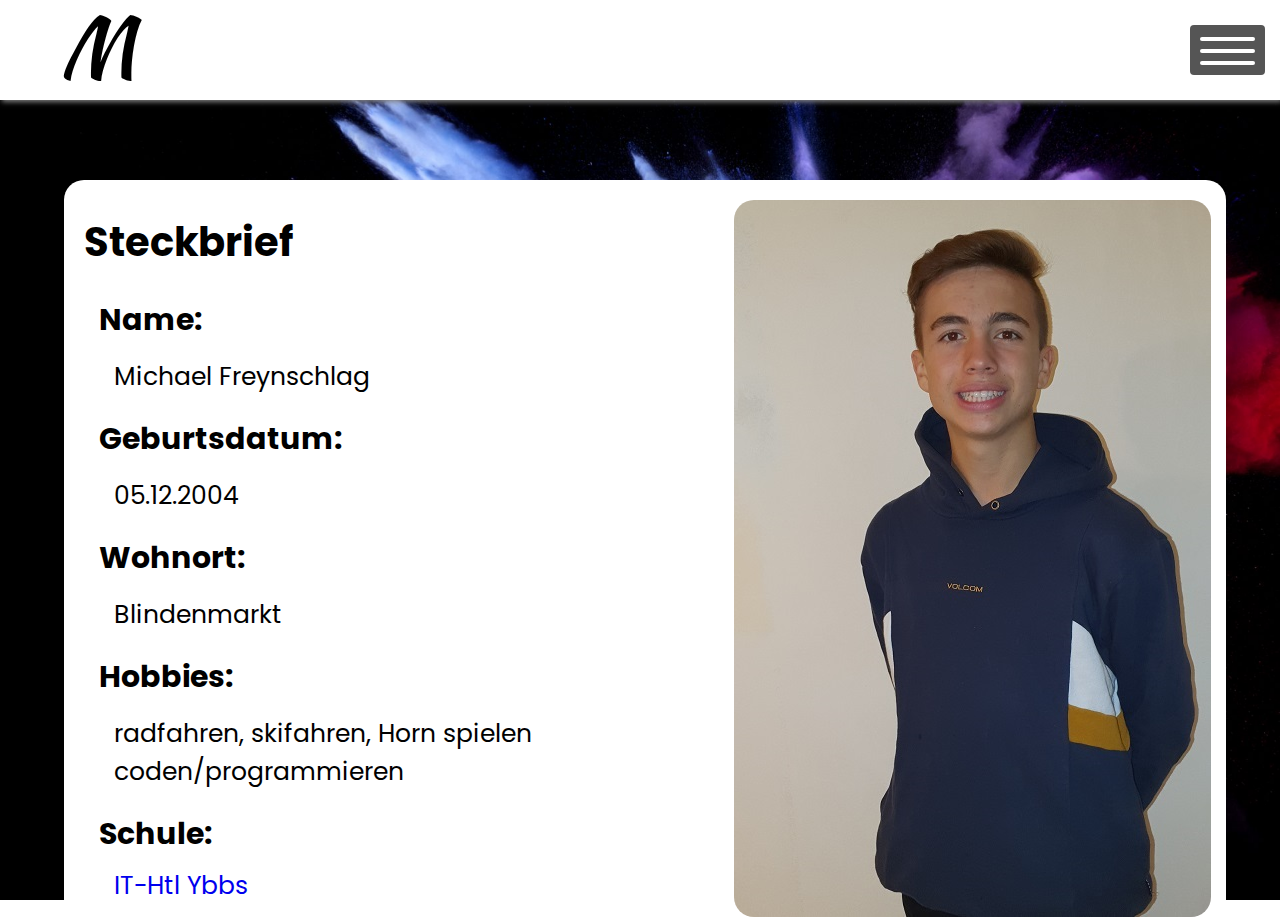
<file: index.html>
<!DOCTYPE html>
<html lang="de">
	<head>
		<meta charset="utf-8"> 
		<meta name="description" content="Auf dieser Seite erfahren Sie alle wichtigen und persönlichen Daten über Michael Freynschlag.">
		<meta name="keywords" content="Michael Freynschlag, Steckbrief, Persönliche Daten">
		<meta name="author" content="Michael Freynschlag">
		
		<link href="style/sytle.css" rel="stylesheet" type="text/css">
		<link href="../img/favicon.png" rel="shortcut icon" type="x-image/icon">
		<link rel="stylesheet" href="https://cdnjs.cloudflare.com/ajax/libs/font-awesome/4.7.0/css/font-awesome.min.css">
		
		<title>Startseite | Michael Freynschlag</title>
	</head>
	
	<body>
		
			<nav>
				<div id="logo">
					<p>M</p>
				</div>
				
					<ul class="nav-links">
						<li><a href="index.html" class="activ">Startseite</a></li>
						<li><a href="ueber-mich/ubermich.html">Über mich</a></li>
						<li><a href="kontakt/kontakt.html">Kontakt</a></li>
						<li><a href="galerie/galerie.html">Fotogalerie</a></li>
					</ul>
						<div class="row">
							<input type="checkbox" id="hamburg">
							<label for="hamburg" class="hamburg">
								<span class="line"></span>
								<span class="line"></span>
								<span class="line"></span>
							</label>
			<nav class="topmenu">
				  <ul>
					  	<li><a href="index.html" class="activ">Startseite</a></li>
					  	<li><a href="ueber-mich/ubermich.html">Über Mich</a></li>
						<li><a href="kontakt/kontakt.html">Kontakt</a></li>
					  	<li><a href="galerie/galerie.html">Fotogalerie</a></li>
				  </ul>
		   </nav>
		</div>
			</nav>
			
			
			
		<div class="content">
				<img src="img/portrait.jpg" alt="Michael Freynschlag | Portrait" title="Michael Freynschlag">
				
				<h1>Steckbrief</h1>
					<h3>Name:</h3>
						<p>Michael Freynschlag</p>
					<h3>Geburtsdatum:</h3>
						<p>05.12.2004</p>
					<h3>Wohnort:</h3>
						<p>Blindenmarkt</p>
					<h3>Hobbies:</h3>
						<p>radfahren, skifahren, Horn spielen <br>
							coden/programmieren</p>
					<h3>Schule:</h3>
						<a href="http://www.sz-ybbs.ac.at/~sz-ybbs/news/aktuell/" target="_blank">IT-Htl Ybbs</a>
		</div>
	</body>
</html>
</file>
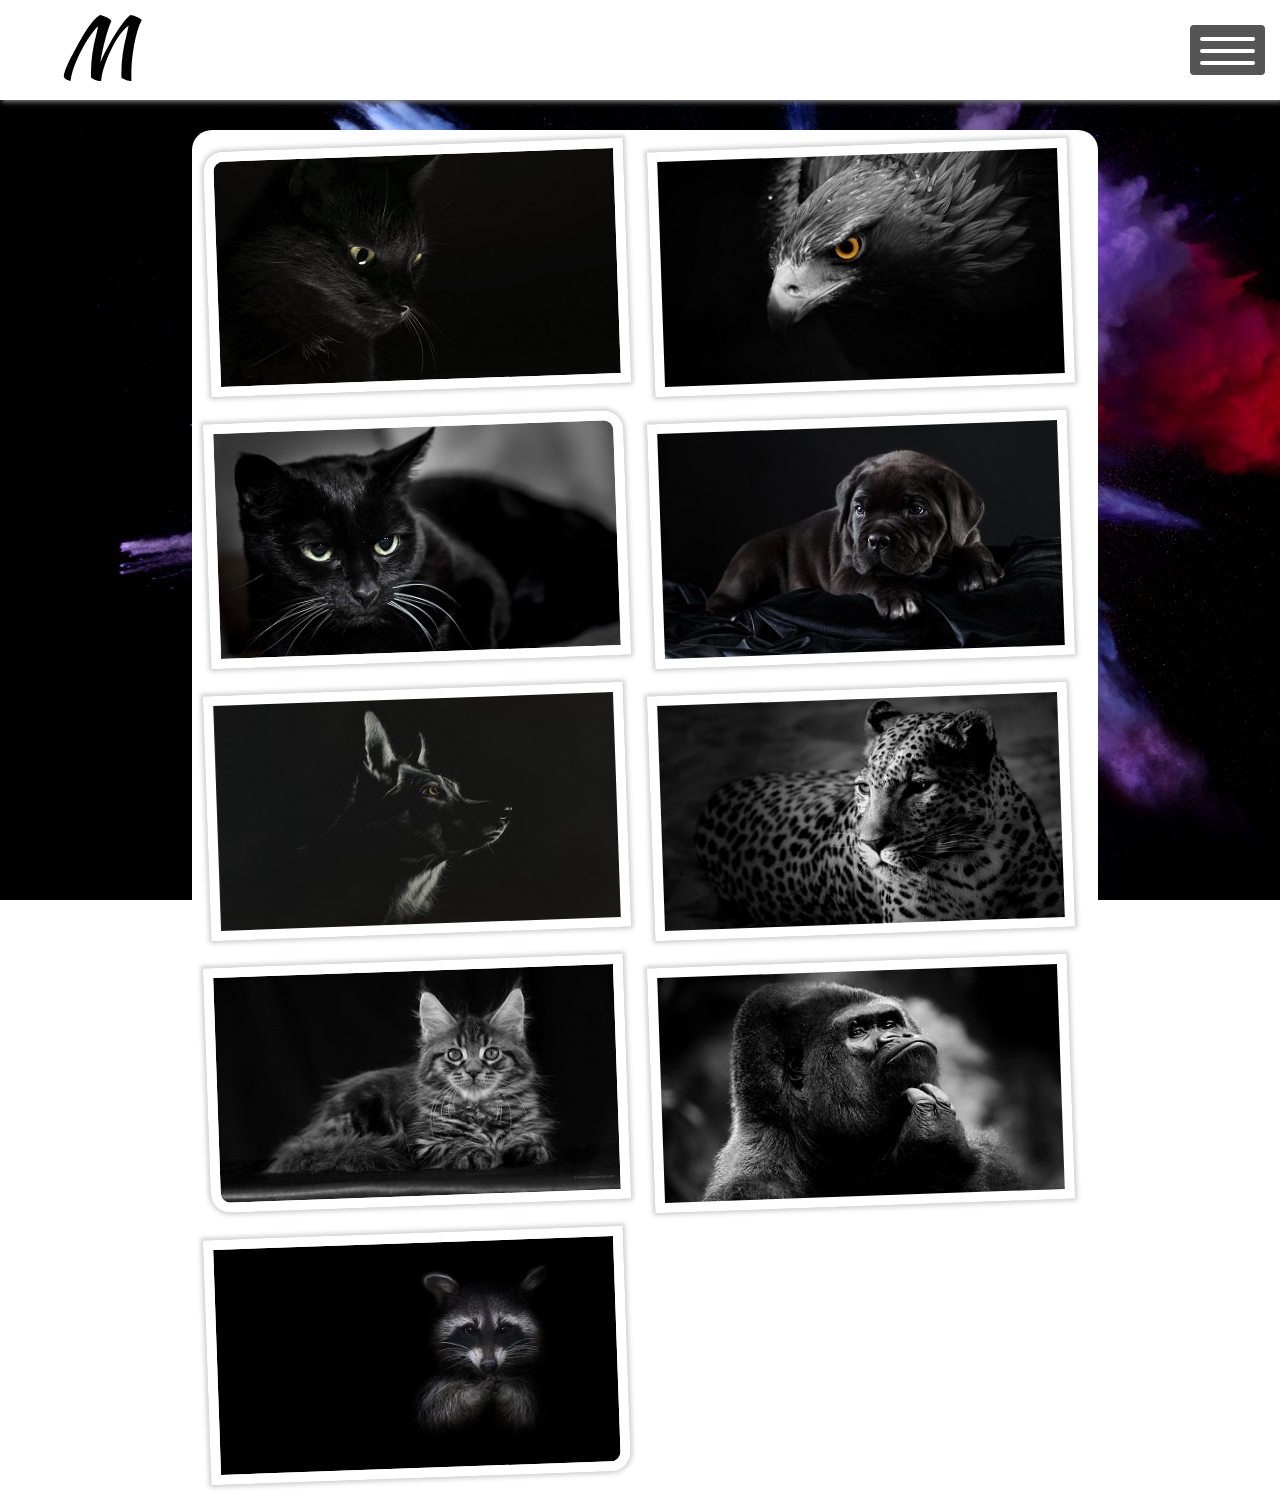
<file: galerie/galerie.html>
<!DOCTYPE html>
<html lang="de">
	<head>
		<meta charset="utf-8">
		<link href="../style/stylegalerie.css" rel="stylesheet" type="text/css">
		<link href="../img/favicon.png" rel="shortcut icon" type="x-image/icon">
		<title>Über mich</title>
	</head>
	
	<body>
		<div class="wrapper">
			<nav>
				<div id="logo">
					<p>M</p>
				</div>
					<ul class="nav-links">
						<li><a href="../index.html">Startseite</a></li>
						<li><a href="../ueber-mich/ubermich.html">Über mich</a></li>
						<li><a href="../kontakt/kontakt.html">Kontakt</a></li>
						<li><a href="../galerie/galerie.html"  class="activ">Fotogalerie</a></li>
					</ul>
		
					<div class="row">
						<input type="checkbox" id="hamburg">
						<label for="hamburg" class="hamburg">
							<span class="line"></span>
							<span class="line"></span>
							<span class="line"></span>
						</label>
			<nav class="topmenu">
				  <ul>
					  	<li><a href="../index.html">Startseite</a></li>
					  	<li><a href="../ueber-mich/ubermich.html">Über Mich</a></li>
						<li><a href="../kontakt/kontakt.html">Kontakt</a></li>
					  	<li><a href="../galerie/galerie.html"  class="activ">Fotogalerie</a></li>
				  </ul>
		   	</nav>
					</div>
			</nav>
		</div>
		
		<div class="content">
			<a href="../img/bild1.JPG" target="_blank" class="big"><img src="../img/bild1_klein.jpg" id="left-top" alt="Katze"></a>
			<a href="../img/bild2.jpg" target="_blank" class="big"><img src="../img/bild2_klein.jpg" alt="Adler"></a>
			<a href="../img/bild3.jpg" target="_blank" class="big"><img src="../img/bild3_klein.jpg" id="right-top" alt="Katze"></a>
			<a href="../img/bild4.jpg" target="_blank" class="big"><img src="../img/bild4_klein.jpg" alt="Hund"></a>
			<a href="../img/bild5.jpg" target="_blank" class="big"><img src="../img/bild5_klein.jpg" alt="Hund"></a>
			<a href="../img/bild6.jpg" target="_blank" class="big"><img src="../img/bild6_klein.jpg" alt="Leopard"></a>
			<a href="../img/bild7.jpg" target="_blank" class="big"><img src="../img/bild7_klein.jpg" id="left-bottom" alt="Katze"></a>
			<a href="../img/bild8.jpg" target="_blank" class="big"><img src="../img/bild8_klein.jpg" alt="Gorilla"></a>
			<a href="../img/bild9.jpg" target="_blank" class="big"><img src="../img/bild9_klein.jpg" id="right-bottom" alt="Waschbär"></a>
		</div>
	</body>
	
</html>
</file>
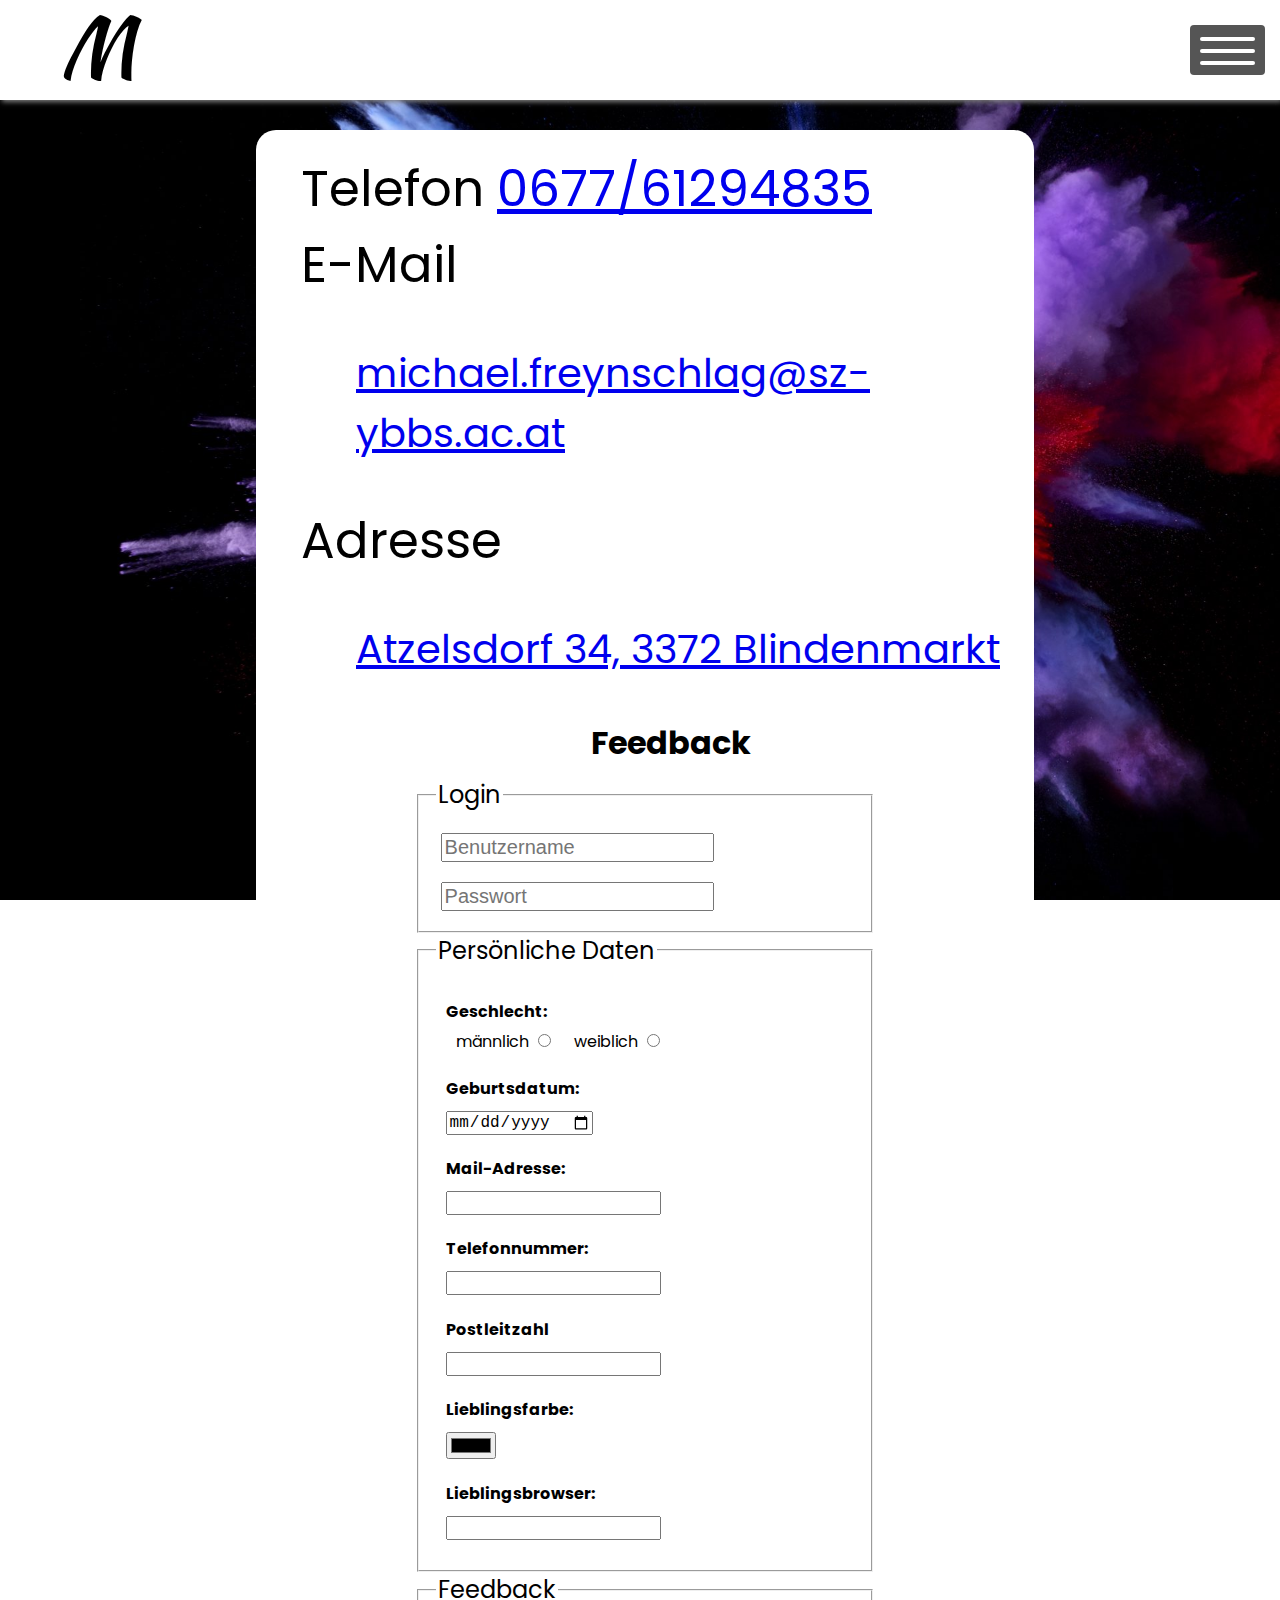
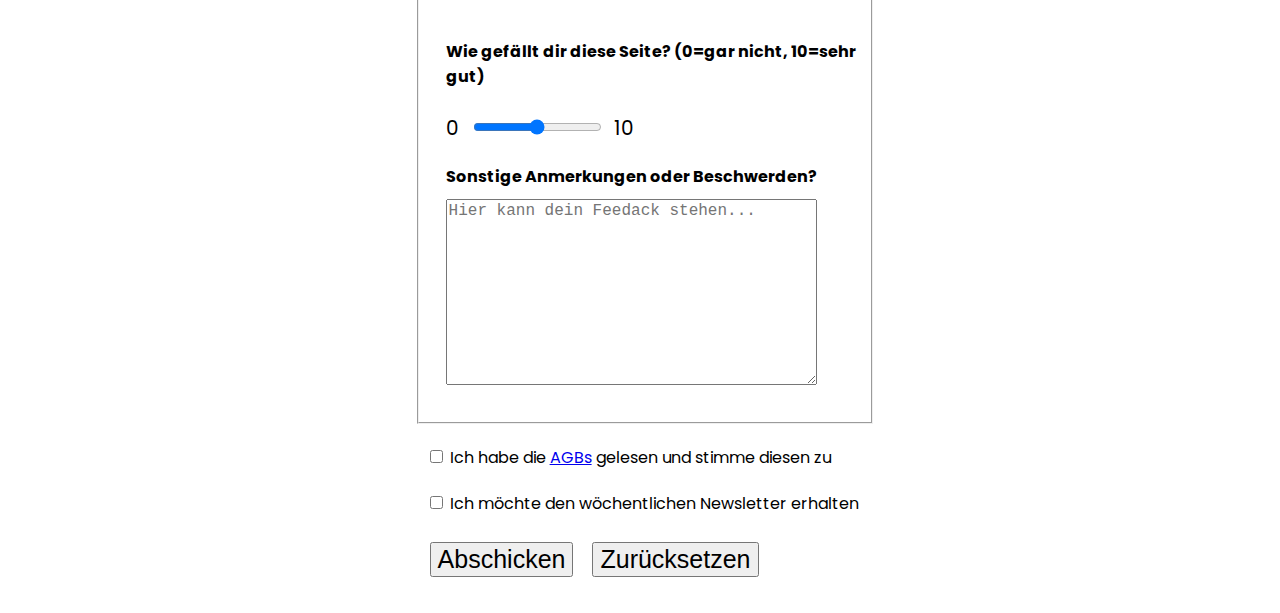
<file: kontakt/kontakt.html>
<!DOCTYPE html>
<html lang="de">
	<head>
		<meta charset="utf-8">
		<link href="../style/stylekontakt.css" rel="stylesheet" type="text/css">
		<link href="../img/favicon.png" rel="shortcut icon" type="x-image/icon">
		<title>Kontakt</title>
	</head>
	
	<body>
			<nav>
				<div id="logo">
					<p>M</p>
				</div>
					<div id="icon">
						<ul class="nav-links">
							<li><a href="../index.html">Startseite</a></li>
							<li><a href="../ueber-mich/ubermich.html">Über mich</a></li>
							<li><a href="../kontakt/kontakt.html" class="activ">Kontakt</a></li>
							<li><a href="../galerie/galerie.html">Fotogalerie</a></li>
						</ul>

						<div class="row">
							<input type="checkbox" id="hamburg">
							<label for="hamburg" class="hamburg">
								<span class="line"></span>
								<span class="line"></span>
								<span class="line"></span>
							</label>
					<nav class="topmenu">
						  <ul>
							  	<li><a href="../index.html">Startseite</a></li>
							  	<li><a href="../ueber-mich/ubermich.html">Über Mich</a></li>
								<li><a href="../kontakt/kontakt.html"  class="activ">Kontakt</a></li>
							  	<li><a href="../galerie/galerie.html">Fotogalerie</a></li>
						  </ul>
		   			</nav>
				</div>
				</div>
		</nav>
		
			<div class="content">
				<ul>
					<li>Telefon
						<a id="tel" href="tel:+4361294835">0677/61294835</a>
					</li>
					<li>E-Mail
						<p><a href="mailto:michael.freynschlag@sz-ybbs.ac.at" target="_blank" id="email1">michael.freynschlag@sz-ybbs.ac.at</a>
						
						</p>
					</li>
					<li>Adresse
						<p><a href="https://goo.gl/maps/TCCw8xHhYd9R4c8n6" target="_blank" id="adresse">Atzelsdorf 34, 3372 Blindenmarkt</a></p>
					</li>
				</ul>
				
				<h2>Feedback</h2>
				
				<div id="formular">
					<form id="feedback" action="mailto:michael.freynschlag@sz-ybbs.ac.at" method="post">
						
						<fieldset>
							
							<legend>Login</legend>

							<input type="text" id="benutzername" name="Benutzername"  maxlength="25" placeholder="Benutzername">

							<input type="password" id="password" name="Benutzername" maxlength="25" placeholder="Passwort">
							
						</fieldset>

						<fieldset>
							
							<legend>Persönliche Daten</legend>

							<h4>Geschlecht:</h4>
							<p id="gender">
							männlich
							<input type="radio" id="gender_male" name="Geschlecht"> 
							&nbsp;&nbsp;&nbsp;
							weiblich
							<input type="radio" id="gender_female" name="Geschlecht"> 
							</p>

							<h4>Geburtsdatum:</h4>
							<input type="date" id="date" name="Geburtsdatum">

							<h4>Mail-Adresse:</h4>
							<input type="email" id="mail" name="E-Mail" >

							<h4>Telefonnummer:</h4>
							<input type="tel" id="number" name="Telefonnummer">

							<h4>Postleitzahl</h4>
							<input type="number" id="post" name="Postleitzahl">

							<h4>Lieblingsfarbe:</h4>
							<input type="color" id="colour" name="Farbe">

							<h4>Lieblingsbrowser:</h4>
							<input list="browsers" id="list">
								<datalist id="browsers">
									<option value="Internet Explorer">
									<option value="Firefox">
									<option value="Google Chrome">
									<option value="Opera">
									<option value="Safari">		
								</datalist>

							</fieldset>

						<fieldset>
							
							<legend>Feedback</legend>

							<h4>Wie gefällt dir diese Seite? (0=gar nicht, 10=sehr gut)</h4>
							<p id="bewertung">0<input type="range" id="like" name="Regler" min="0" max="10" >&nbsp; 10</p>

							<h4>Sonstige Anmerkungen oder Beschwerden?</h4>
							<textarea rows="10" id="text" cols="35" placeholder="Hier kann dein Feedack stehen..."></textarea>

						</fieldset>

							<p><input type="checkbox" name="Checkbox" id="checkbox_AGB"> Ich habe die <a href="#">AGBs</a> gelesen und stimme diesen zu</p>
							<p><input type="checkbox" name="Checkbox" id="checkbox"> Ich möchte den wöchentlichen Newsletter erhalten</p>

							<button type="submit" id="submit" name="Abschicken">Abschicken</button>
							<button type="reset" id="reset" name="Zurücksetzen">Zurücksetzen</button>
						
					</form>
				</div>
			
			</div>
	</body>
	
</html>
</file>
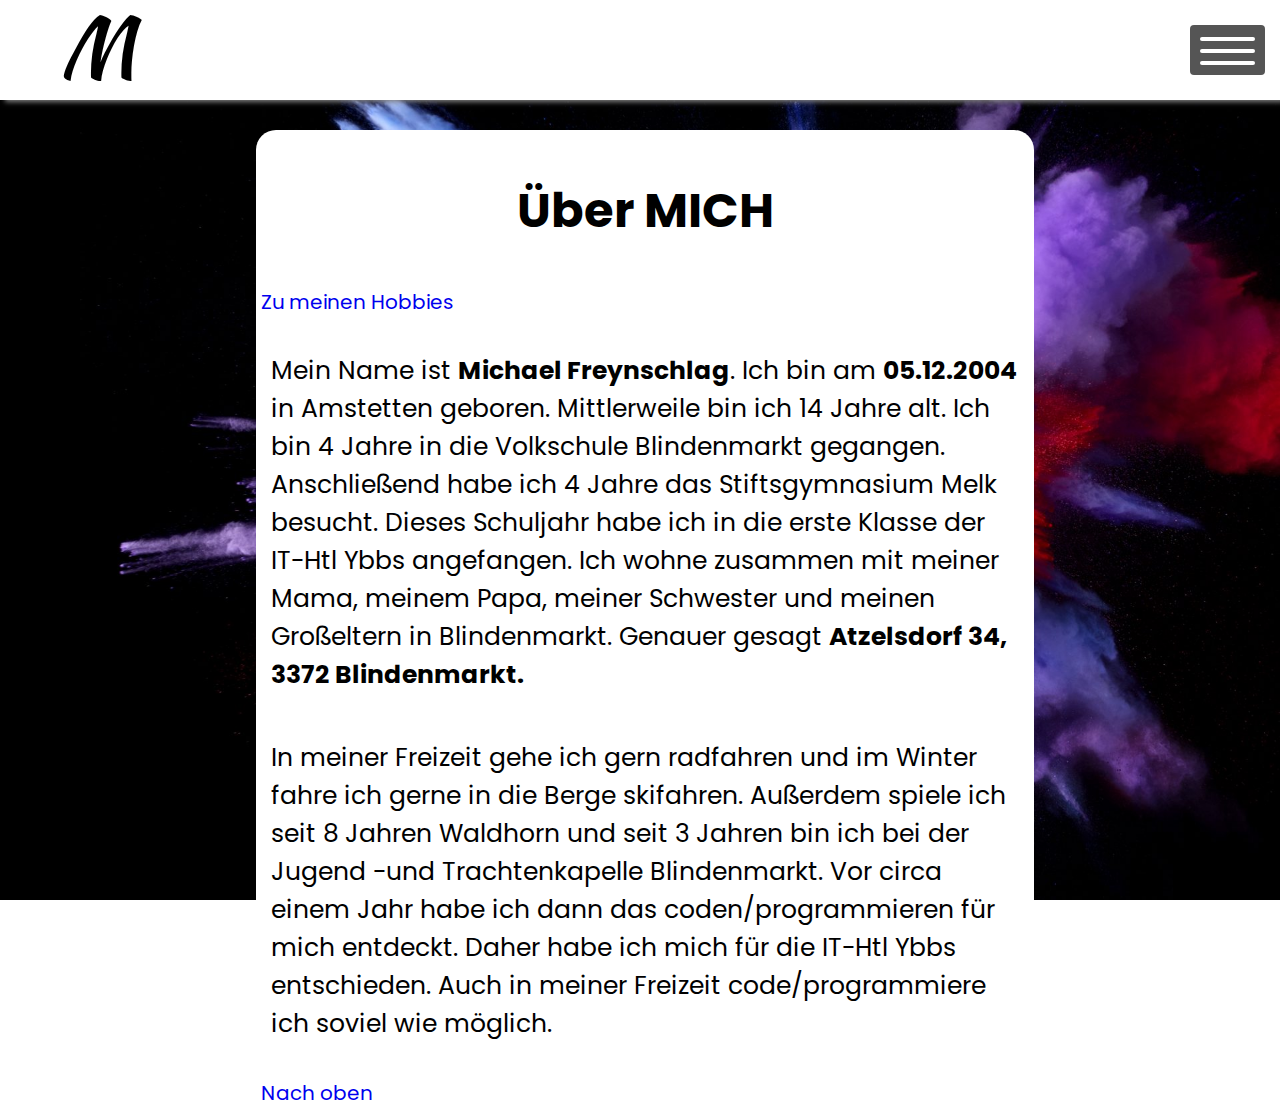
<file: ueber-mich/ubermich.html>
<!DOCTYPE html>
<html lang="de">
	<head>
		<meta charset="utf-8">
		<link href="../style/styleubermich.css" rel="stylesheet" type="text/css">
		<link href="../img/favicon.png" rel="shortcut icon" type="x-image/icon">
		<title>Über mich</title>
	</head>
	
	<body>
		<div class="wrapper">
			<nav>
				<div id="logo">
					<p>M</p>
				</div>
					<ul class="nav-links">
						<li><a href="../index.html">Startseite</a></li>
						<li><a href="ubermich.html" class="activ">Über mich</a></li>
						<li><a href="../kontakt/kontakt.html">Kontakt</a></li>
						<li><a href="../galerie/galerie.html">Fotogalerie</a></li>
					</ul>
		
					<div class="row">
						<input type="checkbox" id="hamburg">
						<label for="hamburg" class="hamburg">
							<span class="line"></span>
							<span class="line"></span>
							<span class="line"></span>
						</label>
			<nav class="topmenu">
				  <ul>
					  	<li><a href="../index.html">Startseite</a></li>
					  	<li><a href="ubermich.html" class="activ">Über Mich</a></li>
						<li><a href="../kontakt/kontakt.html">Kontakt</a></li>
					  	<li><a href="../galerie/galerie.html">Fotogalerie</a></li>
				  </ul>
		   </nav>
				</div>
		</nav>
			
			<div class="content">
				<h2 id="oben">Über MICH</h2>
				<a href="#hobbies"  class="jump">Zu meinen Hobbies</a>
				<p>
					Mein Name ist <span class="fett">Michael Freynschlag</span>. Ich bin am <span class="fett">05.12.2004</span> in Amstetten geboren. Mittlerweile bin ich 14 Jahre alt. Ich bin 4 Jahre in die Volkschule 		Blindenmarkt gegangen. Anschließend habe ich 4 Jahre das Stiftsgymnasium Melk besucht. Dieses Schuljahr habe ich in die erste Klasse der IT-Htl Ybbs 	 angefangen. Ich wohne zusammen mit meiner Mama, meinem Papa, meiner Schwester und meinen Großeltern in Blindenmarkt. Genauer gesagt <span class="fett">Atzelsdorf 34,     3372 Blindenmarkt.</span></p>
				<p id="hobbies">
					In meiner Freizeit gehe ich gern radfahren und im Winter fahre ich gerne in die Berge skifahren. Außerdem spiele ich seit 8 Jahren Waldhorn und seit 3	  Jahren bin ich bei der Jugend -und Trachtenkapelle Blindenmarkt.		
					Vor circa einem Jahr habe ich dann das coden/programmieren für mich entdeckt. Daher habe ich mich für die IT-Htl Ybbs entschieden. Auch in meiner Freizeit code/programmiere ich soviel wie möglich.
				</p>

				<a href="#oben"  class="jump">Nach oben</a>
			</div>
		</div>
	</body>
	
</html>
</file>
<file: style/sytle.css>
@import url('https://fonts.googleapis.com/css?family=Kaushan+Script|Poppins&display=swap');

body {
	margin: 0px;
	padding: 0px;
	
	background-image: url(../img/hintergrund.jpg);
	background-attachment: fixed;
	background-size: cover;
	background-repeat: no-repeat;
	
	font-family: 'Poppins', sans-serif;
}

nav {
	width: 100%;
	height: 100px;
	top: 0px;
	position: fixed;
	box-shadow: 2px 2px 5px grey;
	
	background-color: white;
	z-index: 1;

}
#logo{
	position: fixed;
}
#logo p  {
	float: left;
	font-size: 5em;
	margin: 5px;
	margin-left: 60px;
	line-height: 1;
	font-family: 'Kaushan Script', sans-serif;
}
			.nav-links {
				float: right;
				justify-content: space-around;
				width: auto;
				margin-right: 70px;
				margin-top: 30px;
			}

			.nav-links a {
				text-decoration: none;
				letter-spacing: 3px;
				font-size: 25px;
				margin: 10px;
				font-size: 32px;
				color: black;

			}
			.nav-links a:hover {
				font-weight: bold;
				color: grey;
			}
			.nav-links li {
				list-style: none;
				display: inline;
				margin: 25px;
			}


.content {
	width: 60%;
	height: auto ;
	margin: auto;
	top: 130px;
	left: 20%; 
	position: absolute;
	padding: 5px;
	border-radius: 20px;
	
	
	background-color: white;
}
img {
	border-radius: 20px;
	float: right;
	margin-top: 15px;
	margin-left: 25px;
	margin-right: 10px;
	transition: all 0.4s ease-out;
}
h1	{
	font-size: 2.5em;
	margin-bottom: 20px;
	margin-left: 15px;

}
h2 {
	float: right;
	margin-right: 25%;
	font-size: 2em;
	margin-bottom: 5px;
	margin-top: 7px;
}
h3 {
	margin-top: 5px;
	margin-bottom: 5px;
	padding: 5px;
	font-size: 30px;
	margin-left: 25px;
}
p {
	margin-bottom: 15px;
	margin-top: 10px;
	margin-left: 45px;
	font-size: 25px;	
}
a {
	margin-bottom: -70px;
	margin-top: -40px;
	margin-left: 45px;
	font-size: 25px;
	text-decoration: none;

}
a:hover {
	font-weight: bold;
}
.nav-links a.activ {
	font-weight: bold;
	pointer-events: none;
}

.row {
	visibility: hidden;
}
.topmenu { 
	visibility: hidden;
}

@media screen and (max-width:1350px) {
	 
	.nav-links {
		visibility: hidden;
		position: absolute;
		margin-right: 0px;
		width: 45%;
		right:  0px;
		height: 50%;
		top: 67px;
		background-color: rgba(250, 250, 250, 0.8);
		display: flex;
		flex-direction: column;
		align-items: center;
	}
	
	.nav-links {
		opacity: 1;
	}
	
	.row {
		visibility: visible;
	}
	.topmenu {
		visibility: visible;
	}
	
				label.hamburg
			{ 
				display: block;
				background: #555; width: 75px; height: 50px; 
				position: relative; 
				float: right;
				margin-top: 25px;
				margin-right: 15px;
				border-radius: 4px; 
			}

			input#hamburg {display:none}
			
			.line
			{ 
				position: absolute; 
				left:10px;
				height: 4px; width: 55px; 
				background: #fff; border-radius: 2px;
				display: block; 
				transition: 0.5s; 
				transform-origin: center; 
			}

			.line:nth-child(1) { top: 12px; }
			.line:nth-child(2) { top: 24px; }
			.line:nth-child(3) { top: 36px; }

			#hamburg:checked + .hamburg .line:nth-child(1)
			{
				transform: translateY(12px) rotate(-45deg);
			}

			#hamburg:checked + .hamburg .line:nth-child(2)
			{
				opacity:0;
			}

			#hamburg:checked + .hamburg .line:nth-child(3)
			{
				transform: translateY(-12px) rotate(45deg);
			}
			
			nav.topmenu 
			{ 
				
				height: auto; 
				max-height:0; 
				overflow: hidden;
				background-color: (255, 255, 255, 0.8);
				float: right;
				margin-top:;
				width:100%;
				transition: all 0.5s;
			}
			
			nav.topmenu ul { padding-left: 1em;}
			nav.topmenu ul li { list-style-type: none; color: white; padding-top: 1ex; padding-bottom: 1ex; padding: 5ex; text-align: center;  }
			nav.topmenu ul li:last-child{border-bottom: 0;}
			nav.topmenu ul li a { color: black; text-decoration: none; display: block; font-size: 2em; }
		
			#hamburg:checked + .hamburg  + nav.topmenu {max-height: 600px;}
	
	a.activ {
		font-weight: bold;
		pointer-events: none;
	}
	
	a:hover {
		font-weight: bold;
		color: deepskyblue;
		
	}
	
	nav.topmenu a:hover {
		font-weight: bold;
		color: deepskyblue;
		
	}
	

}
@media screen and (max-width: 1450px) {
	
	img {
	border-radius:20px;
	}
	
	.content {
	width: 90%;
	height: auto ;
	margin: auto;
	margin-top: 50px;
	padding: 5px;
	border-radius: 20px;
	position: absolute;
	left: 5%;
	background-color: white;

	}
	
}

@media screen and (max-width: 950px) {
	
	.content {
		width: 57%;
		height: auto ;
		margin: auto;
		margin-top: 50px;
		left: 22%;
		padding: 5px;
		border-radius: 20px;
	}
	img {
		float: left;
		margin-left: 5px;
		border-radius: 20px;
	}
	h2 {
		float: left;
		margin-right: 60%;
		font-size: 2em;
		margin-bottom: 52px;
		margin-top: 30px;
	}
	h3 {
		margin-top: 100px;
		font-size: 30px;
		margin-left: 10px;
	}

	
}

@media screen and (max-width: 850px) {
	
	.content {
		width: 65%;
	}
	img {
		float: left;
	}
}

@media screen and (max-width: 750px) {
	
	.content {
		width: 74%;
		
	}

}

@media screen and (max-width: 650px) {
	
	.content {
		width: 80%;
	}
}

@media screen and (max-width: 600px) {
	
	.content {
		width: 90%;
	}
}

@media screen and (max-width: 550px) {
	
	.content {
		width: auto;
	}
	img {
		width: 425px;
		height: auto;
	}
	
@media screen and (max-width: 440px) {
	
	.content {
		width:70%;
	}
	img {
		width: 275px;
		height: auto;
	}
}

@media screen and (max-width: 390px) {
	
	.content {
		width:70%;

	}
	img {
		width: 250px;
		height: auto;
	}
}

@media screen and (max-width: 340px) {
	
	.content {
		width:70%;

	}
	img {
		width:200px;
		height: auto;
	}
}
</file>
<file: style/stylegalerie.css>
@import url('https://fonts.googleapis.com/css?family=Kaushan+Script|Poppins&display=swap');

body {
	margin: 0px;
	padding: 0px;
	
	background-image: url(../img/hintergrund.jpg);
	background-attachment: fixed;
	background-size: cover;
	background-repeat: no-repeat;
	
	font-family: 'Poppins', sans-serif;
}

nav {
	width: 100%;
	height: 100px;
	top: 0px;
	position: fixed;
	z-index: 1;
	box-shadow: 2px 2px 5px grey;
	
	background-color: white;
}
#logo p {
	float: left;
	font-size: 5em;
	margin: 5px;
	margin-left: 60px;
	line-height: 1;
	font-family: 'Kaushan Script', sans-serif;
}
.nav-links {
	float: right;
	justify-content: space-around;
	width: auto;
	margin-right: 70px;
	margin-top: 30px;
}

.nav-links a {
	text-decoration: none;
	letter-spacing: 3px;
	font-size: 25px;
	margin: 10px;
	font-size: 32px;
	color: black;
	
}
.nav-links a:hover {
	font-weight: bold;
	color: grey;
}
.nav-links li {
	list-style: none;
	display: inline;
	margin: 25px;
}

a.activ {
	font-weight: bold;
	pointer-events: none;
}
.row {
	visibility: hidden;
}
.topmenu {
	visibility: hidden;
}

.content {
	width: 70%;
	height: auto ;
	margin: auto;
	left: 15%;
	margin-top: 130px;
	position: absolute;
	padding: 5px;
	border-radius: 20px;
	
	background-color:  white;
}

img {
	background:#fff;
	margin: 10px;
	padding: 10px;
	opacity: 1;
	box-shadow: 0 0 5px 2px #ccc;
	transform: rotate(-2deg);
	transition: all 0.4s ease-out;
}
img:hover {
	background: grey;
	border-radius: 20px;
	transform: rotate(0deg) scale(1.05);
	z-index: 1;
}

#left-top {
	border-top-left-radius: 20px;
}

#right-top {
	border-top-right-radius: 20px;
}

#left-bottom {
	border-bottom-left-radius: 20px;
}

#right-bottom {
	border-bottom-right-radius: 20px;
}

@media screen and (max-width:1350px) {
	
	.nav-links {
		visibility: hidden;
		position: absolute;
		margin-right: 0px;
		width: 45%;
		right:  0px;
		height: 600px;
		top: 67px;
		background-color: rgba(250, 250, 250, 0.);
		display: flex;
		flex-direction: column;
		align-items: center;
	}
	
	.nav-links {
		opacity: 1;
	}
	
	.row {
		visibility: visible;
	}
	.topmenu {
		visibility: visible;
	}
	
				label.hamburg
			{ 
				display: block;
				background: #555; width: 75px; height: 50px; 
				position: relative; 
				float: right;
				margin-top: 25px;
				margin-right: 15px;
				border-radius: 4px; 
			}

			input#hamburg {display:none}
			
			.line
			{ 
				position: absolute; 
				left:10px;
				height: 4px; width: 55px; 
				background: #fff; border-radius: 2px;
				display: block; 
				transition: 0.5s; 
				transform-origin: center; 
			}

			.line:nth-child(1) { top: 12px; }
			.line:nth-child(2) { top: 24px; }
			.line:nth-child(3) { top: 36px; }

			#hamburg:checked + .hamburg .line:nth-child(1)
			{
				transform: translateY(12px) rotate(-45deg);
			}

			#hamburg:checked + .hamburg .line:nth-child(2)
			{
				opacity:0;
			}

			#hamburg:checked + .hamburg .line:nth-child(3)
			{
				transform: translateY(-12px) rotate(45deg);
			}
			
			nav.topmenu 
			{ 
				
				height: auto; 
				max-height:0; 
				overflow: hidden;
				background-color: (255, 255, 255);
				float: right;
				margin-top:;
				width:100%;
				transition: all 0.5s;
			}
			
			nav.topmenu ul { padding-left: 1em;}
			nav.topmenu ul li { list-style-type: none; color: white; border-bottom: 1px dotted white; padding-top: 1ex; padding-bottom: 1ex; padding: 3ex; text-align: center;  }
			nav.topmenu ul li:last-child{border-bottom: 0;}
			nav.topmenu ul li a { color: black; text-decoration: none; display: block; font-size: 2em; }
		
			#hamburg:checked + .hamburg  + nav.topmenu {max-height: 600px;}
	
	a.activ {
		font-weight: bold;
		pointer-events: none;
	}
	
	nav.topmenu a:hover {
		font-weight: bold;
		color: deepskyblue;
		
	}
}

@media screen and (max-width: 700px) {
	
	.content {
		width: 100%;
		left: 2%;
	}
	
	img {
		margin: auto;
	}
}
</file>
<file: style/stylekontakt.css>
@import url('https://fonts.googleapis.com/css?family=Kaushan+Script|Poppins&display=swap');

body {
	margin: 0px;
	padding: 0px;
	
	background-image: url(../img/hintergrund.jpg);
	background-attachment: fixed;
	background-size: cover;
	background-repeat: no-repeat;
	
	font-family: 'Poppins', sans-serif;
}

nav {
	width: 100%;
	height: 100px;
	top: 0px;
	position: fixed;
	box-shadow: 2px 2px 5px grey;
	
	background-color: white;
	z-index: 1;
}

#logo p {
	float: left;
	font-size: 5em;
	margin: 5px;
	margin-left: 60px;
	line-height: 1;
	font-family: 'Kaushan Script', sans-serif;
}
.nav-links {
	float: right;
	justify-content: space-around;
	width: auto;
	margin-right: 70px;
	margin-top: 30px;
}

.nav-links a {
	text-decoration: none;
	letter-spacing: 3px;
	font-size: 25px;
	margin: 10px;
	font-size: 32px;
	color: black;
	
}
.nav-links a:hover {
	font-weight: bold;
	color: grey;
}
.nav-links li {
	list-style: none;
	display: inline;
	margin: 25px;
}

.content {
	width: 60%;
	height: auto;
	margin: auto;
	margin-top: 130px;
	left: 20%;
	padding: 5px;
	border-radius: 20px;
	overflow: hidden;
	position: absolute;
	
	background-color:  white;
}

.content ul {
	list-style: none;
}

.content ul li {
	font-size: 50px;
}

.content ul li p {
	font-size: 40px;
	margin-left: 55px;
}

.row {
	visibility: hidden;
}
.topmenu {
	visibility: hidden;
}
a.activ {
	font-weight: bold;
	pointer-events: none;
}

#email2 {
	visibility: hidden;
}

h2{
	margin-left: 43%;
	font-size: 2em;
	margin-bottom: 10px;
	
}

legend{
	margin-top: 2px;
	margin-bottom: 5px;
	margin-left: 5px;
	font-size: 1.5em;
}

h4{
	margin-bottom: 0;
	margin-left: 15px;
}

#formular{
	width: 60%;
	margin-left: 20%;

}
#benutzername{
	margin: 10px;
	font-size: 20px;
}
#password{
	margin: 10px;
	font-size: 20px;
}
#gender{
	margin-top: 5px;
	margin-left: 25px;
}

#date{
	margin-left: 15px;
	margin-top: 10px;
	font-size: 16px;
}

#mail{
	margin-left: 15px;
	font-size: 16px;
	margin-top: 10px;
}

#number{
	margin-left: 15px;
	margin-top: 10px;
	font-size: 16px;
}

#post{
	margin-left: 15px;
	margin-top: 10px;
	font-size: 16px;
}
#colour{
	margin-left: 15px;
	margin-top: 10px;
	font-size: 16px;
}

#browsers{
	margin-left: 15px;
	margin-top: 10px;
}

#like{
	margin-left: 15px;
	margin-top: 10px;
}
#list{
	margin-left: 15px;
	margin-top: 10px;
	font-size: 16px;
	margin-bottom: 20px;
}

#bewertung{
	font-size: 20px;
	margin-left: 15px;
}

#text{
	margin-left: 15px;
	margin-top: 10px;
	font-size: 16px;
	margin-bottom: 20px;
}

#checkbox_AGB{
	margin-left: 15px;
	margin-top: 10px;
	font-size: 16px;
}

#checkbox{
	margin-left: 15px;
	margin-top: 10px;
	font-size: 16px;
}
#submit{
	margin-left: 15px;
	margin-top: 10px;
	font-size: 25px;
	margin-bottom: 20px;
}
	
#reset{
	margin-left: 15px;
	margin-top: 10px;
	font-size: 25px;
	margin-bottom: 20px;
}
@media screen and (max-width:1350px) {
	
	.nav-links {
		visibility: hidden;
		position: absolute;
		margin-right: 0px;
		width: 45%;
		right:  0px;
		height: 600px;
		top: 67px;
		background-color: rgba(250, 250, 250, 0.8);
		display: flex;
		flex-direction: column;
		align-items: center;
	}
	
	.nav-links {
		opacity: 1;
	}
	.row {
		visibility: visible;
	}
	.topmenu {
		visibility: visible;
	}
	
				label.hamburg
			{ 
				display: block;
				background: #555; width: 75px; height: 50px; 
				position: relative; 
				float: right;
				margin-top: 25px;
				margin-right: 15px;
				border-radius: 4px; 
			}

			input#hamburg {display:none}
			
			.line
			{ 
				position: absolute; 
				left:10px;
				height: 4px; width: 55px; 
				background: #fff; border-radius: 2px;
				display: block; 
				transition: 0.5s; 
				transform-origin: center; 
			}

			.line:nth-child(1) { top: 12px; }
			.line:nth-child(2) { top: 24px; }
			.line:nth-child(3) { top: 36px; }

			#hamburg:checked + .hamburg .line:nth-child(1)
			{
				transform: translateY(12px) rotate(-45deg);
			}

			#hamburg:checked + .hamburg .line:nth-child(2)
			{
				opacity:0;
			}

			#hamburg:checked + .hamburg .line:nth-child(3)
			{
				transform: translateY(-12px) rotate(45deg);
			}
			
			nav.topmenu 
			{ 
				
				height: auto; 
				max-height:0; 
				overflow: hidden;
				background-color: (255, 255, 255, 0.8);
				float: right;
				margin-top:;
				width:100%;
				transition: all 0.5s;
			}
			
			nav.topmenu ul { padding-left: 1em;}
			nav.topmenu ul li { list-style-type: none; color: white; border-bottom: 1px dotted white; padding-top: 1ex; padding-bottom: 1ex; padding: 3ex; text-align: center;  }
			nav.topmenu ul li:last-child{border-bottom: 0;}
			nav.topmenu ul li a { color: black; text-decoration: none; display: block; font-size: 2em; }
		
			#hamburg:checked + .hamburg  + nav.topmenu {max-height: 600px;}
	
	a.activ {
		font-weight: bold;
		pointer-events: none;
	}
	
	nav.topmenu a:hover {
		font-weight: bold;
		color: deepskyblue;
		
	}
	
}

@media screen and (max-width:900px) {
	
	.content #tel {
		font-size: 27px;
	}
	
	.content #adresse {
		font-size: 28px;
	}
	
	#formular{
		width: auto;
		margin: 0;
	}
}
</file>
<file: style/styleubermich.css>
@import url('https://fonts.googleapis.com/css?family=Kaushan+Script|Poppins&display=swap');

body {
				margin: 0px;
				padding: 0px;

				background-image: url(../img/hintergrund.jpg);
				background-attachment: fixed;
				background-size: cover;
				background-repeat: no-repeat;

				font-family: 'Poppins', sans-serif;
			}

			nav {
				width: 100%;
				height: 100px;
				top: 0px;
				position: fixed;
				z-index: 1;
				box-shadow: 5px 2px 5px grey;

				background-color: white;
			}
			#logo p {
				float: left;
				font-size: 5em;
				margin: 5px;
				margin-left: 60px;
				line-height: 1;
				font-family: 'Kaushan Script', sans-serif;
			}
			.nav-links {
				float: right;
				justify-content: space-around;
				width: auto;
				margin-right: 70px;
				margin-top: 30px;
			}

			.nav-links a {
				text-decoration: none;
				letter-spacing: 3px;
				font-size: 25px;
				margin: 10px;
				font-size: 32px;
				color: black;

			}
			.nav-links a:hover {
				font-weight: bold;
				color: grey;
			}
			.nav-links li {
				list-style: none;
				display: inline;
				margin: 25px;
			}
			.content {
				width: 60%;
				height: auto ;
				margin: auto;
				position: absolute;
				margin-top: 130px;
				left: 20%;
				padding: 5px;
				border-radius: 20px;
				overflow: hidden;

				background-color:  white;
			}
			.content p {
				padding: 10px;
				font-size: 25px;
			}
			.content h2{
				text-align: center;
				font-size: 3em;
			}

			a.activ {
				font-weight: bold;
				pointer-events: none;
			}
			.row {
				visibility: hidden;
			}
			.topmenu {
				visibility: hidden;
			}

#ferien {
	margin-left: 35%;
}

a {
	text-decoration: none;
}

.fett{
	font-weight: bold;
}
.jump{
	font-size: 20px;
}

@media screen and (max-width:1350px) {
	
	.nav-links {
		visibility: hidden;
		position: absolute;
		margin-right: 0px;
		width: 45%;
		right:  0px;
		height: 600px;
		top: 67px;
		background-color: rgba(250, 250, 250, 0.);
		display: flex;
		flex-direction: column;
		align-items: center;
	}
	
	.nav-links {
		opacity: 1;
	}
	
	.row {
		visibility: visible;
	}
	.topmenu {
		visibility: visible;
	}
	
				label.hamburg
			{ 
				display: block;
				background: #555; width: 75px; height: 50px; 
				position: relative; 
				float: right;
				margin-top: 25px;
				margin-right: 15px;
				border-radius: 4px; 
			}

			input#hamburg {display:none}
			
			.line
			{ 
				position: absolute; 
				left:10px;
				height: 4px; width: 55px; 
				background: #fff; border-radius: 2px;
				display: block; 
				transition: 0.5s; 
				transform-origin: center; 
			}

			.line:nth-child(1) { top: 12px; }
			.line:nth-child(2) { top: 24px; }
			.line:nth-child(3) { top: 36px; }

			#hamburg:checked + .hamburg .line:nth-child(1)
			{
				transform: translateY(12px) rotate(-45deg);
			}

			#hamburg:checked + .hamburg .line:nth-child(2)
			{
				opacity:0;
			}

			#hamburg:checked + .hamburg .line:nth-child(3)
			{
				transform: translateY(-12px) rotate(45deg);
			}
			
			nav.topmenu 
			{ 
				
				height: auto; 
				max-height:0; 
				overflow: hidden;
				background-color: (255, 255, 255);
				float: right;
				margin-top:;
				width:100%;
				transition: all 0.5s;
			}
			
			nav.topmenu ul { padding-left: 1em;}
			nav.topmenu ul li { list-style-type: none; color: white; border-bottom: 1px dotted white; padding-top: 1ex; padding-bottom: 1ex; padding: 3ex; text-align: center;  }
			nav.topmenu ul li:last-child{border-bottom: 0;}
			nav.topmenu ul li a { color: black; text-decoration: none; display: block; font-size: 2em; }
		
			#hamburg:checked + .hamburg  + nav.topmenu {max-height: 600px;}
	
	a.activ {
		font-weight: bold;
		pointer-events: none;
	}
	
	nav.topmenu a:hover {
		font-weight: bold;
		color: deepskyblue;
		
	}
}
</file>
